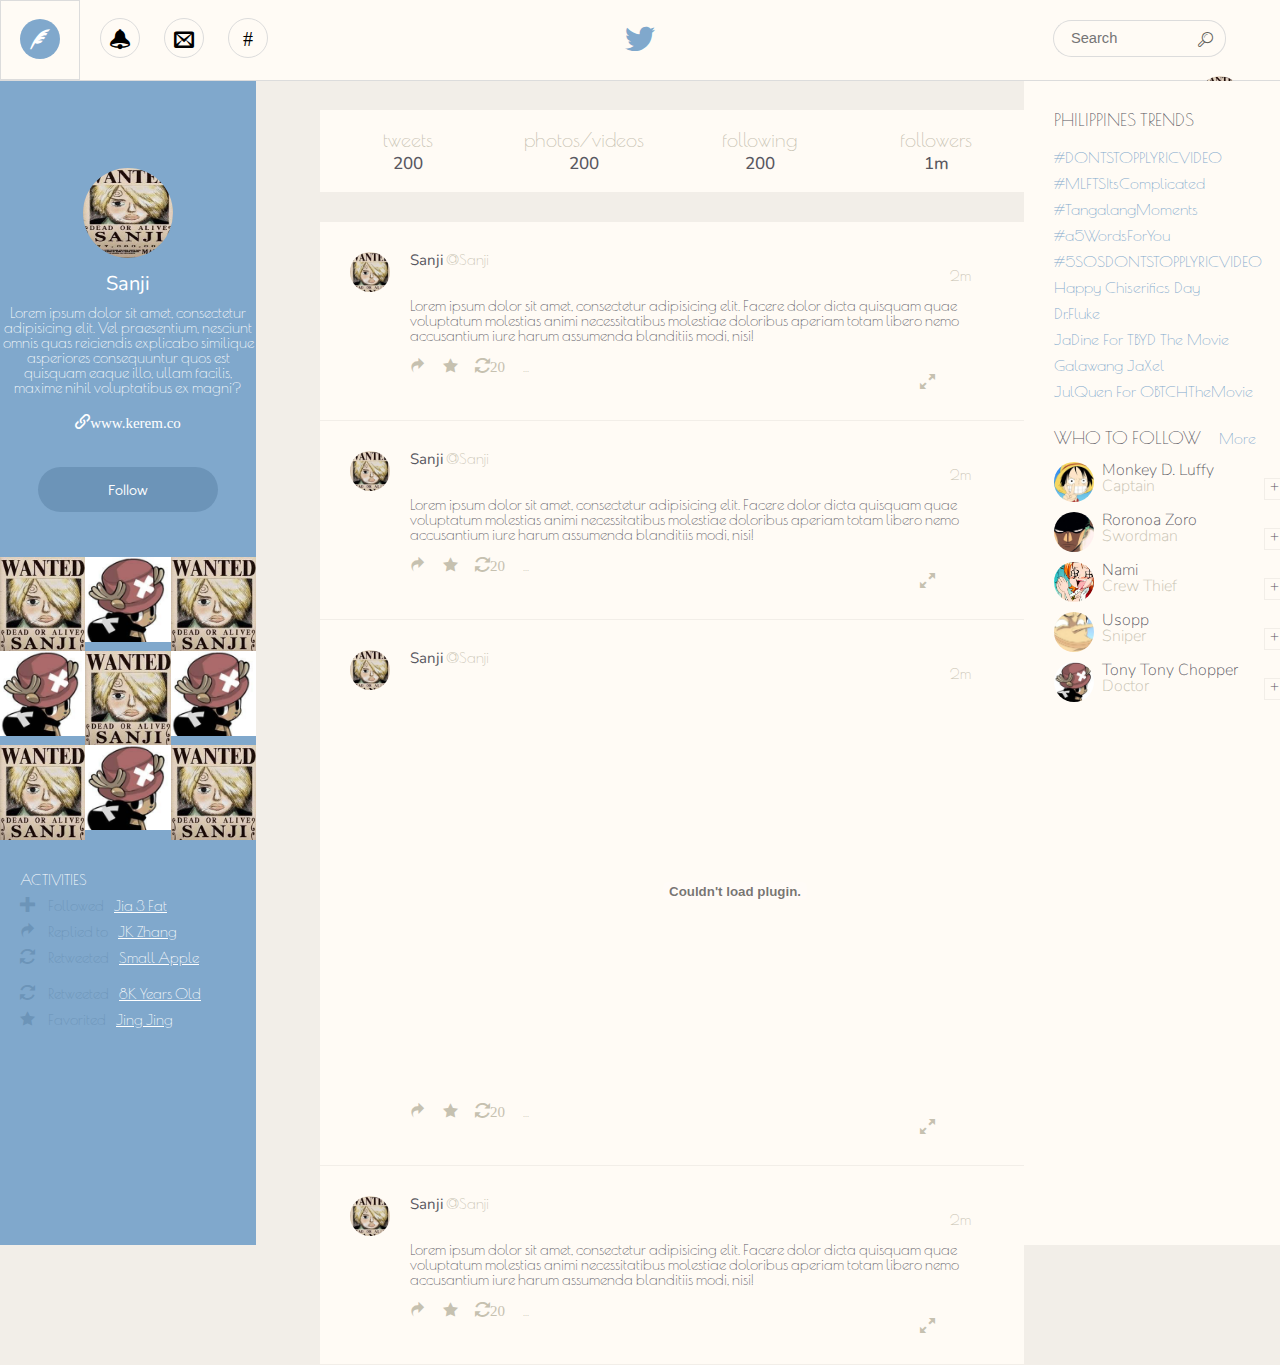
<file: index.html>
<!DOCTYPE html>
<html>
<head>
	<title>My Design</title>
	<meta name="viewport" content="width=device-width, initial-scale=1">
	<!--[if IE]>
	    <script src="http://html5shiv.googlecode.com/svn/trunk/html5.js"></script>
	<![endif]-->
    <link href="stylesheets/style.css" type="text/css" rel="stylesheet" >
    <link href='http://fonts.googleapis.com/css?family=Crafty+Girls|Poiret+One|Nunito:400,300,700|Didact+Gothic|Varela' rel='stylesheet' type='text/css'>
  <link rel="stylesheet" href="icon/style.css">

</head>
<body>
	<header>
		<nav class="left_header">
			<ul>
				<li class="editor">
					<div>
						<p class="icon-quill"></p>
					</div>
				</li>


				<li>
					<div>
						<p class="icon-bell"></p>
					</div>
				</li>
				<li>
					<div>
						<p class="icon-envelope"></p>
					</div>
				</li>
				<li>
					<div>
						<p>#</p>
					</div>
				</li>
				</li>
			</ul>
		</nav>
		
		<div class="mid_header">
			<p class="icon-twitter"></p>
		</div>
		<div class="right_header">
			<div class="search_group"><input type="text" placeholder="Search"><input type="button">
				<p class="icon-search"></p>
			</div>

			<div class="sanji">
				<img src="imgs/sanji.jpg" alt="" class="avatar">
			</div>
		</div>
		
		
	</header>

	<aside class="left_aside">
		<section class="blogger">
			<img src="imgs/sanji.jpg" alt="" class="">
			<span>Sanji</span>
			<p>Lorem ipsum dolor sit amet, consectetur adipisicing elit. Vel praesentium, nesciunt omnis quas reiciendis explicabo similique asperiores consequuntur quos est quisquam eaque illo, ullam facilis, maxime nihil voluptatibus ex magni?</p>
			<a class="icon-link" href="www.kerem.co">www.kerem.co</a>
			<button>Follow</button>
		</section>
		<section class="photo_wall">
			<ul>
				<li><img src="imgs/sanji.jpg" alt=""></li>
				<li><img src="imgs/jiaoba.jpg" alt=""></li>
				<li><img src="imgs/sanji.jpg" alt=""></li>
				<li><img src="imgs/jiaoba.jpg" alt=""></li>
				<li><img src="imgs/sanji.jpg" alt=""></li>
				<li><img src="imgs/jiaoba.jpg" alt=""></li>
				<li><img src="imgs/sanji.jpg" alt=""></li>
				<li><img src="imgs/jiaoba.jpg" alt=""></li>
				<li><img src="imgs/sanji.jpg" alt=""></li>
			</ul>
		</section>
		<section class="activities">
			<p class="act_title">ActiviTies</p>
			<ul>
				<li>
					<span class="icon-plus blue_icon"></span>
					<span class="active">Followed</span>
					<a href="">Jia 3 Fat</a>
				</li>
				<li>
					<span class="icon-redo blue_icon"></span>
					<span class="active">Replied to</span>
					<a href="">JK Zhang</a>
				</li>
				<li>
					<span class="icon-loop blue_icon"></span>
					<span class="active">Retweeted</span>
					<a href="">Small Apple</a>
				</li> 
				<li>
					<span class="icon-loop blue_icon"></span>
					<span class="active">Retweeted</span>
					<a href="">8K Years Old</a>
				</li>
				<li>
					<span class="icon-star blue_icon"></span>
					<span class="active">Favorited</span>
					<a href="">Jing Jing</a>
				</li>
			</ul>
		</section>
	</aside>
	<section class="main_body">
		<nav>
			<ul class="clearfix">
				<li>
					<p>tweets</p>
					<p>200</p>
				</li>
				<li>
					<p>photos/videos</p>
					<p>200</p>
				</li>
				<li>
					<p>following</p>
					<p>200</p>
				</li>
				<li>
					<p>followers</p>
					<p>1m</p>
				</li>
			</ul>
		</nav>
		<section class="blog_list">
			<article>
				<div class="head_photo"></div>
				<section>
					<span>Sanji</span>
					<span class="gray_text">@Sanji</span>
					<span class="gray_text">2m</span>
					<p>Lorem ipsum dolor sit amet, consectetur adipisicing elit. Facere dolor dicta quisquam quae voluptatum molestias animi necessitatibus molestiae doloribus aperiam totam libero nemo accusantium iure harum assumenda blanditiis modi, nisi!</p>
					<span class="icon-redo gray_icon"></span>
					<span class="icon-star gray_icon"></span>
					<span class="icon-loop gray_icon">20</span>
					<span class="gray_text">...</span>
					<span class="icon-expand gray_icon"></span>
				</section>
			</article>
			<article>
				<div class="head_photo"></div>
				<section>
					<span>Sanji</span>
					<span class="gray_text">@Sanji</span>
					<span class="gray_text">2m</span>
					<p>Lorem ipsum dolor sit amet, consectetur adipisicing elit. Facere dolor dicta quisquam quae voluptatum molestias animi necessitatibus molestiae doloribus aperiam totam libero nemo accusantium iure harum assumenda blanditiis modi, nisi!</p>
					<span class="icon-redo gray_icon"></span>
					<span class="icon-star gray_icon"></span>
					<span class="icon-loop gray_icon">20</span>
					<span class="gray_text">...</span>
					<span class="icon-expand gray_icon"></span>
				</section>
			</article>
			<article>
				<div class="head_photo"></div>
				<section>
					<span>Sanji</span>
					<span class="gray_text">@Sanji</span>
					<span class="gray_text">2m</span>
					<embed wmode="direct" flashvars="vid=x0012g5w7p0&amp;duration=90&amp;cid=eq93g2xx0spgav6&amp;tpid=3&amp;showend=1&amp;showcfg=1&amp;searchbar=1&amp;shownext=1&amp;list=2&amp;autoplay=1&amp;ptag=www_google_com_hk&amp;outhost=http%3A%2F%2Fv.qq.com%2Fcover%2Fe%2Feq93g2xx0spgav6.html&amp;refer=https%3A%2F%2Fwww.google.com.hk%2F&amp;openbc=0&amp;title=%E5%90%83%E9%A5%AD%E6%97%B6%E9%97%B4" src="http://imgcache.qq.com/tencentvideo_v1/player/TencentPlayer.swf?max_age=86400&amp;v=20141126" quality="high" name="tenvideo_flash_player_1417483863549" id="tenvideo_flash_player_1417483863549" bgcolor="#000000" width="980px" height="472px" align="middle" allowscriptaccess="always" allowfullscreen="true" type="application/x-shockwave-flash" pluginspage="http://get.adobe.com/cn/flashplayer/">
					<span class="icon-redo gray_icon"></span>
					<span class="icon-star gray_icon"></span>
					<span class="icon-loop gray_icon">20</span>
					<span class="gray_text">...</span>
					<span class="icon-expand gray_icon"></span>
				</section>
			</article>
			<article>
				<div class="head_photo"></div>
				<section>
					<span>Sanji</span>
					<span class="gray_text">@Sanji</span>
					<span class="gray_text">2m</span>
					<p>Lorem ipsum dolor sit amet, consectetur adipisicing elit. Facere dolor dicta quisquam quae voluptatum molestias animi necessitatibus molestiae doloribus aperiam totam libero nemo accusantium iure harum assumenda blanditiis modi, nisi!</p>
					<span class="icon-redo gray_icon"></span>
					<span class="icon-star gray_icon"></span>
					<span class="icon-loop gray_icon">20</span>
					<span class="gray_text">...</span>
					<span class="icon-expand gray_icon"></span>
				</section>
			</article>
		</section>
	</section>
	<aside class="right_aside">
		<section class="right_top">
			<p class="trands">PHILIPPINES TRENDS</p>
			<ul>
				<li><a href="">#DONTSTOPPLYRICVIDEO</a></li>
				<li><a href="">#MLFTSItsComplicated</a></li>
				<li><a href="">#TangalangMoments</a></li>
				<li><a href="">#a5WordsForYou</a></li>
				<li><a href="">#5SOSDONTSTOPPLYRICVIDEO</a></li>
				<li><a href="">Happy Chiserifics Day</a></li>
				<li><a href="">Dr.Fluke</a></li>
				<li><a href="">JaDine For TBYD The Movie</a></li>
				<li><a href="">Galawang JaXel</a></li>
				<li><a href="">JulQuen For OBTCHTheMovie</a></li>
			</ul>
		</section>
		<section class="right_bottom">
				<span>WHO TO FOLLOW</span>
				<a href="">More</a>
				<ul>
					<li>
						<div class="follower" style="background-image:url('imgs/luffy.jpg')"></div>
						<p>Monkey D. Luffy</p>
						<div class="plus"><p>+</p></div>
						<p>Captain</p>
					</li>
					<li>
						<div class="follower" style="background-image:url('imgs/zoro.jpg')"></div>
						<p>Roronoa Zoro</p>
						<div class="plus"><p>+</p></div>
						<p>Swordman</p>
					</li>
					<li>
						<div class="follower" style="background-image:url('imgs/nami.jpg')"></div>
						<p>Nami</p>
						<div class="plus"><p>+</p></div>
						<p>Crew Thief</p>
					</li>
					<li>
						<div class="follower" style="background-image:url('imgs/usuop.jpg')"></div>
						<p>Usopp</p>
						<div class="plus"><p>+</p></div>
						<p>Sniper</p>
					</li>
					<li>
						<div class="follower" style="background-image:url('imgs/jiaoba.jpg')"></div>
						<p>Tony Tony Chopper</p>
						<div class="plus"><p>+</p></div>
						<p>Doctor</p>
					</li>
				</ul>
			</section>	
	</aside>
</body>
</html>
</file>
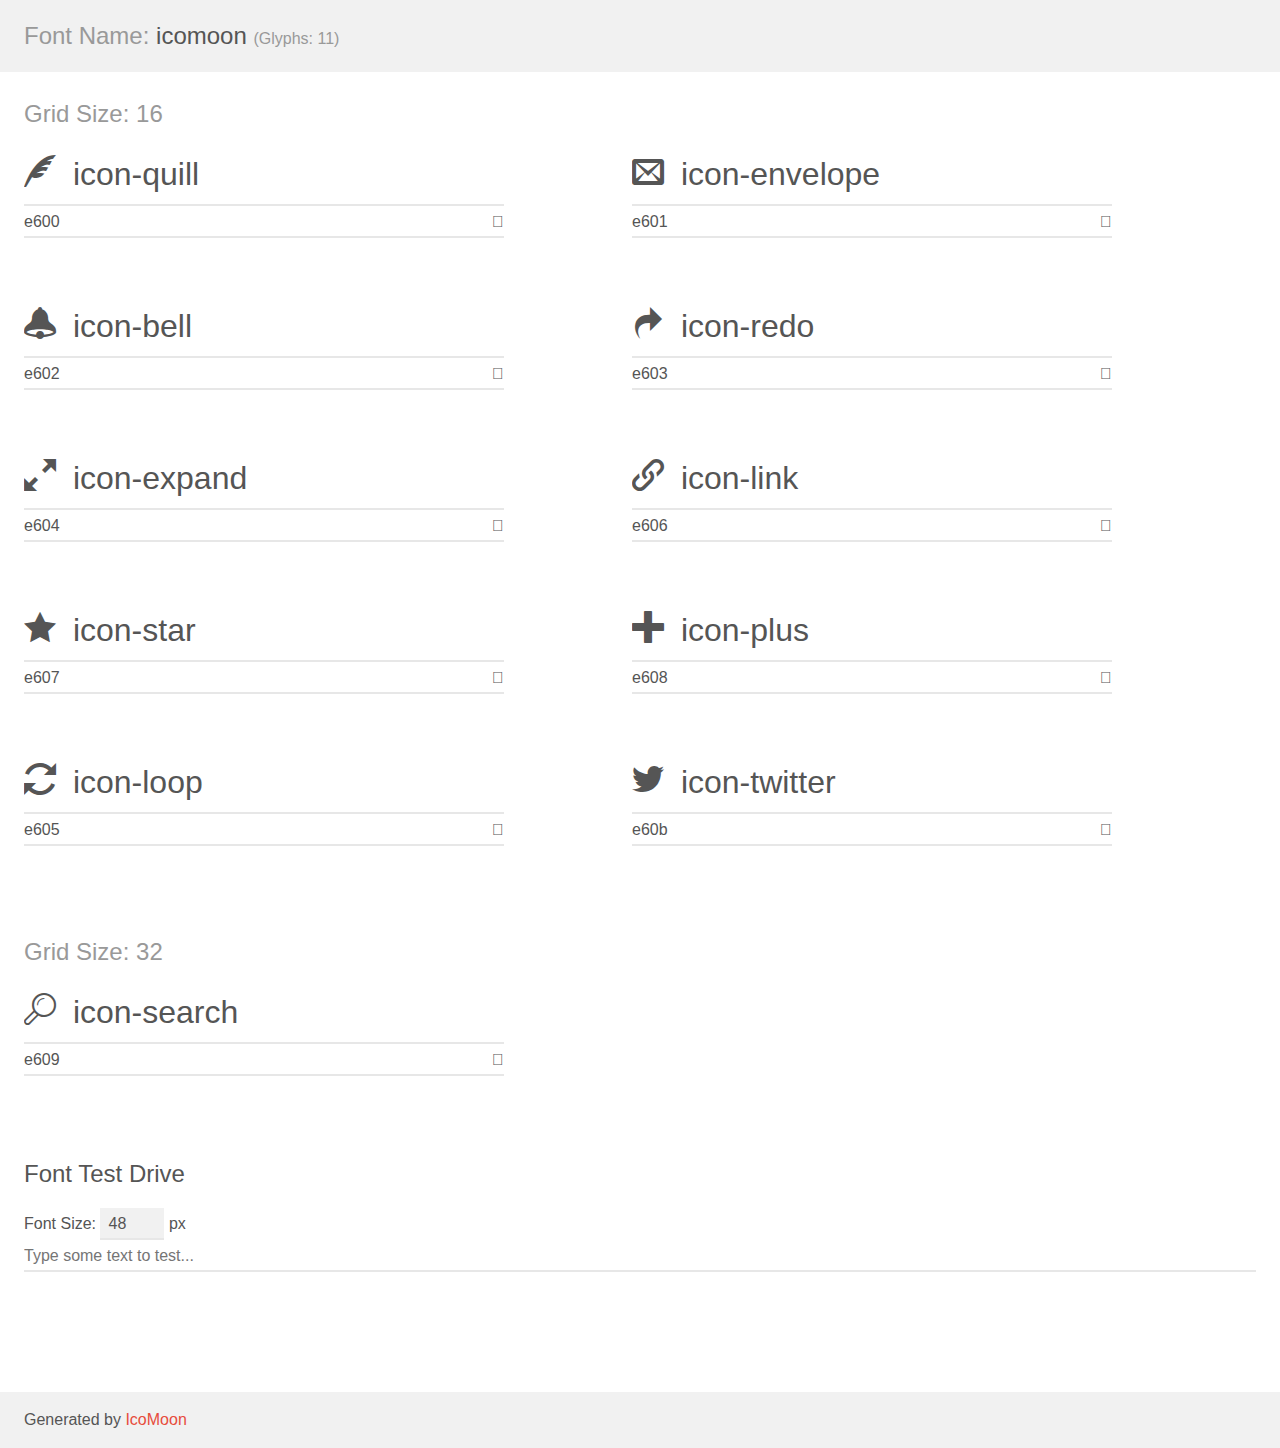
<file: icon/demo.html>
<!doctype html>
<html>
<head>
	<meta charset="utf-8">
	<title>IcoMoon Demo</title>
	<meta name="description" content="An Icon Font Generated By IcoMoon.io">
	<meta name="viewport" content="width=device-width">
	<link rel="stylesheet" href="demo-files/demo.css">
	<link rel="stylesheet" href="style.css"></head>
<body>
	<div class="bgc1 clearfix">
		<h1 class="mhmm mvm"><span class="fgc1">Font Name:</span> icomoon <small class="fgc1">(Glyphs:&nbsp;11)</small></h1>
	</div>
	<div class="clearfix mhl ptl">
		<h1 class="mvm mtn fgc1">Grid Size: 16</h1>
		<div class="glyph fs1">
			<div class="clearfix bshadow0 pbs">
				<span class="icon-quill"></span><span class="mls"> icon-quill</span>
			</div>
			<fieldset class="fs0 size1of1 clearfix hidden-false">
				<input type="text" readonly value="e600" class="unit size1of2" />
				<input type="text" maxlength="1" readonly value="&#xe600;" class="unitRight size1of2 talign-right" />
			</fieldset>
			<div class="fs0 bshadow0 clearfix hidden-true">
				<span class="unit pvs fgc1">liga: </span>
				<input type="text" readonly value="" class="liga unitRight" />
			</div>
		</div>
		<div class="glyph fs1">
			<div class="clearfix bshadow0 pbs">
				<span class="icon-envelope"></span><span class="mls"> icon-envelope</span>
			</div>
			<fieldset class="fs0 size1of1 clearfix hidden-false">
				<input type="text" readonly value="e601" class="unit size1of2" />
				<input type="text" maxlength="1" readonly value="&#xe601;" class="unitRight size1of2 talign-right" />
			</fieldset>
			<div class="fs0 bshadow0 clearfix hidden-true">
				<span class="unit pvs fgc1">liga: </span>
				<input type="text" readonly value="" class="liga unitRight" />
			</div>
		</div>
		<div class="glyph fs1">
			<div class="clearfix bshadow0 pbs">
				<span class="icon-bell"></span><span class="mls"> icon-bell</span>
			</div>
			<fieldset class="fs0 size1of1 clearfix hidden-false">
				<input type="text" readonly value="e602" class="unit size1of2" />
				<input type="text" maxlength="1" readonly value="&#xe602;" class="unitRight size1of2 talign-right" />
			</fieldset>
			<div class="fs0 bshadow0 clearfix hidden-true">
				<span class="unit pvs fgc1">liga: </span>
				<input type="text" readonly value="" class="liga unitRight" />
			</div>
		</div>
		<div class="glyph fs1">
			<div class="clearfix bshadow0 pbs">
				<span class="icon-redo"></span><span class="mls"> icon-redo</span>
			</div>
			<fieldset class="fs0 size1of1 clearfix hidden-false">
				<input type="text" readonly value="e603" class="unit size1of2" />
				<input type="text" maxlength="1" readonly value="&#xe603;" class="unitRight size1of2 talign-right" />
			</fieldset>
			<div class="fs0 bshadow0 clearfix hidden-true">
				<span class="unit pvs fgc1">liga: </span>
				<input type="text" readonly value="" class="liga unitRight" />
			</div>
		</div>
		<div class="glyph fs1">
			<div class="clearfix bshadow0 pbs">
				<span class="icon-expand"></span><span class="mls"> icon-expand</span>
			</div>
			<fieldset class="fs0 size1of1 clearfix hidden-false">
				<input type="text" readonly value="e604" class="unit size1of2" />
				<input type="text" maxlength="1" readonly value="&#xe604;" class="unitRight size1of2 talign-right" />
			</fieldset>
			<div class="fs0 bshadow0 clearfix hidden-true">
				<span class="unit pvs fgc1">liga: </span>
				<input type="text" readonly value="" class="liga unitRight" />
			</div>
		</div>
		<div class="glyph fs1">
			<div class="clearfix bshadow0 pbs">
				<span class="icon-link"></span><span class="mls"> icon-link</span>
			</div>
			<fieldset class="fs0 size1of1 clearfix hidden-false">
				<input type="text" readonly value="e606" class="unit size1of2" />
				<input type="text" maxlength="1" readonly value="&#xe606;" class="unitRight size1of2 talign-right" />
			</fieldset>
			<div class="fs0 bshadow0 clearfix hidden-true">
				<span class="unit pvs fgc1">liga: </span>
				<input type="text" readonly value="" class="liga unitRight" />
			</div>
		</div>
		<div class="glyph fs1">
			<div class="clearfix bshadow0 pbs">
				<span class="icon-star"></span><span class="mls"> icon-star</span>
			</div>
			<fieldset class="fs0 size1of1 clearfix hidden-false">
				<input type="text" readonly value="e607" class="unit size1of2" />
				<input type="text" maxlength="1" readonly value="&#xe607;" class="unitRight size1of2 talign-right" />
			</fieldset>
			<div class="fs0 bshadow0 clearfix hidden-true">
				<span class="unit pvs fgc1">liga: </span>
				<input type="text" readonly value="" class="liga unitRight" />
			</div>
		</div>
		<div class="glyph fs1">
			<div class="clearfix bshadow0 pbs">
				<span class="icon-plus"></span><span class="mls"> icon-plus</span>
			</div>
			<fieldset class="fs0 size1of1 clearfix hidden-false">
				<input type="text" readonly value="e608" class="unit size1of2" />
				<input type="text" maxlength="1" readonly value="&#xe608;" class="unitRight size1of2 talign-right" />
			</fieldset>
			<div class="fs0 bshadow0 clearfix hidden-true">
				<span class="unit pvs fgc1">liga: </span>
				<input type="text" readonly value="" class="liga unitRight" />
			</div>
		</div>
		<div class="glyph fs1">
			<div class="clearfix bshadow0 pbs">
				<span class="icon-loop"></span><span class="mls"> icon-loop</span>
			</div>
			<fieldset class="fs0 size1of1 clearfix hidden-false">
				<input type="text" readonly value="e605" class="unit size1of2" />
				<input type="text" maxlength="1" readonly value="&#xe605;" class="unitRight size1of2 talign-right" />
			</fieldset>
			<div class="fs0 bshadow0 clearfix hidden-true">
				<span class="unit pvs fgc1">liga: </span>
				<input type="text" readonly value="" class="liga unitRight" />
			</div>
		</div>
		<div class="glyph fs1">
			<div class="clearfix bshadow0 pbs">
				<span class="icon-twitter"></span><span class="mls"> icon-twitter</span>
			</div>
			<fieldset class="fs0 size1of1 clearfix hidden-false">
				<input type="text" readonly value="e60b" class="unit size1of2" />
				<input type="text" maxlength="1" readonly value="&#xe60b;" class="unitRight size1of2 talign-right" />
			</fieldset>
			<div class="fs0 bshadow0 clearfix hidden-true">
				<span class="unit pvs fgc1">liga: </span>
				<input type="text" readonly value="" class="liga unitRight" />
			</div>
		</div>
	</div>
	<div class="clearfix mhl ptl">
		<h1 class="mvm mtn fgc1">Grid Size: 32</h1>
		<div class="glyph fs2">
			<div class="clearfix bshadow0 pbs">
				<span class="icon-search"></span><span class="mls"> icon-search</span>
			</div>
			<fieldset class="fs0 size1of1 clearfix hidden-false">
				<input type="text" readonly value="e609" class="unit size1of2" />
				<input type="text" maxlength="1" readonly value="&#xe609;" class="unitRight size1of2 talign-right" />
			</fieldset>
			<div class="fs0 bshadow0 clearfix hidden-true">
				<span class="unit pvs fgc1">liga: </span>
				<input type="text" readonly value="" class="liga unitRight" />
			</div>
		</div>
	</div>

	<!--[if gt IE 8]><!-->
	<div class="mhl clearfix mbl">
		<h1>Font Test Drive</h1>
		<label>
			Font Size: <input id="fontSize" type="number" class="textbox0 mbm"
			min="8" value="48" />
			px
		</label>
		<input id="testText" type="text" class="phl size1of1 mvl"
		placeholder="Type some text to test..." value=""/>
		</label>
		<div id="testDrive" class="icon-">&nbsp;
		</div>
	</div>
	<!--<![endif]-->
	<div class="bgc1 clearfix">
		<p class="mhl">Generated by <a href="https://icomoon.io/app">IcoMoon</a></p>
	</div>

	<script src="demo-files/demo.js"></script>
</body>
</html>
</file>
<file: icon/style.css>
@font-face {
	font-family: 'icomoon';
	src:url('fonts/icomoon.eot?-ve9hjv');
	src:url('fonts/icomoon.eot?#iefix-ve9hjv') format('embedded-opentype'),
		url('fonts/icomoon.woff?-ve9hjv') format('woff'),
		url('fonts/icomoon.ttf?-ve9hjv') format('truetype'),
		url('fonts/icomoon.svg?-ve9hjv#icomoon') format('svg');
	font-weight: normal;
	font-style: normal;
}

[class^="icon-"], [class*=" icon-"] {
	font-family: 'icomoon';
	speak: none;
	font-style: normal;
	font-weight: normal;
	font-variant: normal;
	text-transform: none;
	line-height: 1;

	/* Better Font Rendering =========== */
	-webkit-font-smoothing: antialiased;
	-moz-osx-font-smoothing: grayscale;
}

.icon-quill:before {
	content: "\e600";
}
.icon-envelope:before {
	content: "\e601";
}
.icon-bell:before {
	content: "\e602";
}
.icon-redo:before {
	content: "\e603";
}
.icon-expand:before {
	content: "\e604";
}
.icon-link:before {
	content: "\e606";
}
.icon-star:before {
	content: "\e607";
}
.icon-plus:before {
	content: "\e608";
}
.icon-loop:before {
	content: "\e605";
}
.icon-twitter:before {
	content: "\e60b";
}
.icon-search:before {
	content: "\e609";
}
</file>
<file: icon/demo-files/demo.css>
body {
	padding: 0;
	margin: 0;
	font-family: sans-serif;
	font-size: 1em;
	line-height: 1.5;
	color: #555;
	background: #fff;
}
h1 {
	font-size: 1.5em;
	font-weight: normal;
}
small {
	font-size: .66666667em;
}
a {
	color: #e74c3c;
	text-decoration: none;
}
a:hover, a:focus {
	box-shadow: 0 1px #e74c3c;
}
.bshadow0, input {
	box-shadow: inset 0 -2px #e7e7e7;
}
input:hover {
	box-shadow: inset 0 -2px #ccc;
}
input, fieldset {
	font-size: 1em;
	margin: 0;
	padding: 0;
	border: 0;
}
input {
	color: inherit;
	line-height: 1.5;
	height: 1.5em;
	padding: .25em 0;
}
input:focus {
	outline: none;
	box-shadow: inset 0 -2px #449fdb;
}
.glyph {
	font-size: 16px;
	width: 15em;
	padding-bottom: 1em;
	margin-right: 4em;
	margin-bottom: 1em;
	float: left;
	overflow: hidden;
}
.liga {
	width: 80%;
	width: calc(100% - 2.5em);
}
.talign-right {
	text-align: right;
}
.talign-center {
	text-align: center;
}
.bgc1 {
	background: #f1f1f1;
}
.fgc1 {
	color: #999;
}
.fgc0 {
	color: #000;
}
p {
	margin-top: 1em;
	margin-bottom: 1em;
}
.mvm {
	margin-top: .75em;
	margin-bottom: .75em;
}
.mtn {
	margin-top: 0;
}
.mtl, .mal {
	margin-top: 1.5em;
}
.mbl, .mal {
	margin-bottom: 1.5em;
}
.mal, .mhl {
	margin-left: 1.5em;
	margin-right: 1.5em;
}
.mhmm {
	margin-left: 1em;
	margin-right: 1em;
}
.mls {
	margin-left: .25em;
}
.ptl {
	padding-top: 1.5em;
}
.pbs, .pvs {
	padding-bottom: .25em;
}
.pvs, .pts {
	padding-top: .25em;
}
.unit {
	float: left;
}
.unitRight {
	float: right;
}
.size1of2 {
	width: 50%;
}
.size1of1 {
	width: 100%;
}
.clearfix:before, .clearfix:after {
	content: " ";
	display: table;
}
.clearfix:after {
	clear: both;
}
.hidden-true {
	display: none;
}
.textbox0 {
	width: 3em;
	background: #f1f1f1;
	padding: .25em .5em;
	line-height: 1.5;
	height: 1.5em;
}
#testDrive {
	display: block;
	padding-top: 24px;
	line-height: 1.5;
}
.fs0 {
	font-size: 16px;
}
.fs1 {
	font-size: 32px;
}
.fs2 {
	font-size: 32px;
}
</file>
<file: stylesheets/style.css>
/* line 5, ../../../../../.rbenv/versions/2.1.2/lib/ruby/gems/2.1.0/gems/compass-core-1.0.1/stylesheets/compass/reset/_utilities.scss */
html, body, div, span, applet, object, iframe,
h1, h2, h3, h4, h5, h6, p, blockquote, pre,
a, abbr, acronym, address, big, cite, code,
del, dfn, em, img, ins, kbd, q, s, samp,
small, strike, strong, sub, sup, tt, var,
b, u, i, center,
dl, dt, dd, ol, ul, li,
fieldset, form, label, legend,
table, caption, tbody, tfoot, thead, tr, th, td,
article, aside, canvas, details, embed,
figure, figcaption, footer, header, hgroup,
menu, nav, output, ruby, section, summary,
time, mark, audio, video {
  margin: 0;
  padding: 0;
  border: 0;
  font: inherit;
  font-size: 100%;
  vertical-align: baseline;
}

/* line 22, ../../../../../.rbenv/versions/2.1.2/lib/ruby/gems/2.1.0/gems/compass-core-1.0.1/stylesheets/compass/reset/_utilities.scss */
html {
  line-height: 1;
}

/* line 24, ../../../../../.rbenv/versions/2.1.2/lib/ruby/gems/2.1.0/gems/compass-core-1.0.1/stylesheets/compass/reset/_utilities.scss */
ol, ul {
  list-style: none;
}

/* line 26, ../../../../../.rbenv/versions/2.1.2/lib/ruby/gems/2.1.0/gems/compass-core-1.0.1/stylesheets/compass/reset/_utilities.scss */
table {
  border-collapse: collapse;
  border-spacing: 0;
}

/* line 28, ../../../../../.rbenv/versions/2.1.2/lib/ruby/gems/2.1.0/gems/compass-core-1.0.1/stylesheets/compass/reset/_utilities.scss */
caption, th, td {
  text-align: left;
  font-weight: normal;
  vertical-align: middle;
}

/* line 30, ../../../../../.rbenv/versions/2.1.2/lib/ruby/gems/2.1.0/gems/compass-core-1.0.1/stylesheets/compass/reset/_utilities.scss */
q, blockquote {
  quotes: none;
}
/* line 103, ../../../../../.rbenv/versions/2.1.2/lib/ruby/gems/2.1.0/gems/compass-core-1.0.1/stylesheets/compass/reset/_utilities.scss */
q:before, q:after, blockquote:before, blockquote:after {
  content: "";
  content: none;
}

/* line 32, ../../../../../.rbenv/versions/2.1.2/lib/ruby/gems/2.1.0/gems/compass-core-1.0.1/stylesheets/compass/reset/_utilities.scss */
a img {
  border: none;
}

/* line 116, ../../../../../.rbenv/versions/2.1.2/lib/ruby/gems/2.1.0/gems/compass-core-1.0.1/stylesheets/compass/reset/_utilities.scss */
article, aside, details, figcaption, figure, footer, header, hgroup, main, menu, nav, section, summary {
  display: block;
}

/* line 44, ../sass/style.scss */
.com_box_style, .left_aside .blogger button {
  text-shadow: none;
  box-shadow: none;
}

/* line 52, ../sass/style.scss */
.clearfix:after {
  content: " ";
  display: table;
  clear: both;
}

/* line 59, ../sass/style.scss */
html {
  background-color: #F2EEE8;
}

/* line 62, ../sass/style.scss */
body {
  font-size: 62.5%;
  position: relative;
}

/* line 66, ../sass/style.scss */
header {
  background-color: #FFFBF5;
  width: 100%;
  height: 8em;
  border-bottom: 1px solid gainsboro;
}
/* line 70, ../sass/style.scss */
header > * {
  float: left;
}

/* line 76, ../sass/style.scss */
.left_header {
  width: 33.33%;
}
/* line 80, ../sass/style.scss */
.left_header ul .editor {
  -moz-box-sizing: border-box;
  -webkit-box-sizing: border-box;
  box-sizing: border-box;
  border: 1px solid gainsboro;
  width: 8em;
  height: 8em;
  margin-right: 2em;
}
/* line 85, ../sass/style.scss */
.left_header ul .editor div {
  background-color: #80a8cc;
  width: 4em;
  height: 4em;
  border-radius: 3.5em;
  margin-top: 1.8em;
  margin-left: auto;
  margin-right: auto;
  text-align: center;
  border: none;
}
/* line 33, ../sass/style.scss */
.left_header ul .editor div p {
  margin-left: auto;
  margin-right: auto;
  text-align: center;
  color: white;
  font-weight: 400;
  font-size: 2em;
  padding-top: 10px;
}
/* line 91, ../sass/style.scss */
.left_header ul li {
  width: 15%;
  float: left;
  position: relative;
}
/* line 93, ../sass/style.scss */
.left_header ul li div {
  background-color: rgba(255, 255, 255, 0);
  width: 4em;
  height: 4em;
  border-radius: 3.5em;
  margin-top: 1.8em;
  border: 1px solid gainsboro;
  -moz-box-sizing: border-box;
  -webkit-box-sizing: border-box;
  box-sizing: border-box;
}
/* line 33, ../sass/style.scss */
.left_header ul li div p {
  margin-left: auto;
  margin-right: auto;
  text-align: center;
  color: black;
  font-weight: 400;
  font-size: 2em;
  padding-top: 10px;
}

/* line 102, ../sass/style.scss */
.mid_header {
  margin-left: auto;
  margin-right: auto;
  text-align: center;
  width: 33.33%;
}
/* line 105, ../sass/style.scss */
.mid_header .icon-twitter {
  margin-left: auto;
  margin-right: auto;
  text-align: center;
  width: 60%;
  margin-top: 0.8em;
  color: #80a8cc;
  font-weight: 400;
  font-size: 3em;
  display: inline-block;
}

/* line 113, ../sass/style.scss */
.right_header {
  width: 33.33%;
}
/* line 115, ../sass/style.scss */
.right_header .search_group {
  width: 41%;
  display: inline-block;
  margin-left: 200px;
  margin-top: 20px;
  position: relative;
}
/* line 121, ../sass/style.scss */
.right_header .search_group input {
  border: none;
  background-color: rgba(255, 255, 255, 0);
  vertical-align: middle;
}
/* line 126, ../sass/style.scss */
.right_header .search_group input[type='text'] {
  width: 150px;
  border-top: 1px solid gainsboro;
  border-left: 1px solid gainsboro;
  border-bottom: 1px solid gainsboro;
  -moz-border-radius: 20px 0 0 20px;
  -webkit-border-radius: 20px;
  border-radius: 20px 0 0 20px;
  height: 33px;
}
/* line 61, ../../../../../.rbenv/versions/2.1.2/lib/ruby/gems/2.1.0/gems/compass-core-1.0.1/stylesheets/compass/css3/_user-interface.scss */
.right_header .search_group input[type='text']:-moz-placeholder {
  font-size: 1.1em;
  padding-left: 1em;
}
/* line 64, ../../../../../.rbenv/versions/2.1.2/lib/ruby/gems/2.1.0/gems/compass-core-1.0.1/stylesheets/compass/css3/_user-interface.scss */
.right_header .search_group input[type='text']::-moz-placeholder {
  font-size: 1.1em;
  padding-left: 1em;
}
/* line 67, ../../../../../.rbenv/versions/2.1.2/lib/ruby/gems/2.1.0/gems/compass-core-1.0.1/stylesheets/compass/css3/_user-interface.scss */
.right_header .search_group input[type='text']:-ms-input-placeholder {
  font-size: 1.1em;
  padding-left: 1em;
}
/* line 56, ../../../../../.rbenv/versions/2.1.2/lib/ruby/gems/2.1.0/gems/compass-core-1.0.1/stylesheets/compass/css3/_user-interface.scss */
.right_header .search_group input[type='text']::-webkit-input-placeholder {
  font-size: 1.1em;
  padding-left: 1em;
}
/* line 138, ../sass/style.scss */
.right_header .search_group input[type='button'] {
  width: 18px;
  border-top: 1px solid gainsboro;
  border-right: 1px solid gainsboro;
  border-bottom: 1px solid gainsboro;
  -moz-border-radius: 0 20px 20px 0;
  -webkit-border-radius: 0;
  border-radius: 0 20px 20px 0;
  height: 37px;
}
/* line 147, ../sass/style.scss */
.right_header .search_group p {
  position: absolute;
  color: #605e58;
  font-weight: 200;
  font-size: 1.5em;
  top: 12px;
  left: 145px;
}
/* line 155, ../sass/style.scss */
.right_header .sanji {
  display: inline-block;
  float: right;
}
/* line 159, ../sass/style.scss */
.right_header .sanji img {
  width: 4em;
  height: 4em;
  border-radius: 100%;
  margin-top: 1.9em;
  margin-right: 4em;
}

/* line 169, ../sass/style.scss */
.left_aside {
  width: 20%;
  height: 116.4em;
  background-color: #80a8cc;
}
/* line 173, ../sass/style.scss */
.left_aside .blogger {
  margin-left: auto;
  margin-right: auto;
  text-align: center;
}
/* line 175, ../sass/style.scss */
.left_aside .blogger img {
  width: 9em;
  height: 9em;
  border-radius: 100%;
  margin-top: 5em;
}
/* line 180, ../sass/style.scss */
.left_aside .blogger span {
  display: block;
  margin-top: 0.7em;
  color: white;
  font-weight: 400;
  font-size: 2em;
  font-family: 'Nunito', sans-serif;
}
/* line 186, ../sass/style.scss */
.left_aside .blogger p {
  margin-top: 0.7em;
  font-family: 'Poiret One', cursive;
  color: white;
  font-weight: 200;
  font-size: 1.5em;
}
/* line 191, ../sass/style.scss */
.left_aside .blogger .icon-link {
  display: block;
  margin-top: 1.3em;
  color: white;
  font-weight: 200;
  font-size: 1.5em;
  cursor: pointer;
  text-decoration: blink;
}
/* line 198, ../sass/style.scss */
.left_aside .blogger button {
  margin-top: 2.5em;
  margin-bottom: 3em;
  width: 12em;
  height: 3em;
  background-color: #6c94b8;
  border: none;
  border-radius: 2em;
  font-family: 'Didact Gothic', sans-serif;
  color: white;
  font-weight: 200;
  font-size: 1.5em;
  cursor: pointer;
}
/* line 212, ../sass/style.scss */
.left_aside .photo_wall ul {
  width: 100%;
}
/* line 214, ../sass/style.scss */
.left_aside .photo_wall ul li {
  width: 33.33%;
  float: left;
  position: relative;
  height: 94px;
  border: none;
}
/* line 218, ../sass/style.scss */
.left_aside .photo_wall ul li img {
  border: none;
  position: absolute;
  width: 100%;
  clip: rect(0, 96px, 95px, 0);
}
/* line 227, ../sass/style.scss */
.left_aside .activities {
  margin-left: 2em;
  padding-bottom: 10em;
}
/* line 230, ../sass/style.scss */
.left_aside .activities .act_title {
  text-transform: uppercase;
  margin-top: 21em;
  font-family: 'Poiret One', cursive;
  color: white;
  font-weight: 200;
  font-size: 1.5em;
}
/* line 237, ../sass/style.scss */
.left_aside .activities ul li {
  margin-top: 1em;
}
/* line 239, ../sass/style.scss */
.left_aside .activities ul li .blue_icon {
  color: #6c94b8;
  font-weight: 400;
  font-size: 1.5em;
  margin-right: 0.7em;
}
/* line 243, ../sass/style.scss */
.left_aside .activities ul li .active {
  margin-right: 0.5em;
  font-family: 'Poiret One', cursive;
  color: #6c94b8;
  font-weight: 400;
  font-size: 1.5em;
}
/* line 248, ../sass/style.scss */
.left_aside .activities ul li a {
  font-family: 'Poiret One', cursive;
  color: white;
  font-weight: 200;
  font-size: 1.5em;
  cursor: pointer;
}

/* line 258, ../sass/style.scss */
.main_body {
  width: 55%;
  position: absolute;
  top: 11em;
  left: 32em;
}
/* line 265, ../sass/style.scss */
.main_body nav ul {
  width: 100%;
  background-color: #FFFBF5;
}
/* line 269, ../sass/style.scss */
.main_body nav ul li {
  padding-top: 2em;
  padding-bottom: 2em;
  margin-left: auto;
  margin-right: auto;
  text-align: center;
  width: 25%;
  float: left;
  position: relative;
}
/* line 274, ../sass/style.scss */
.main_body nav ul li :first-child {
  font-family: 'Poiret One', cursive;
  color: #C6C1B0;
  font-weight: 200;
  font-size: 2em;
}
/* line 278, ../sass/style.scss */
.main_body nav ul li :last-child {
  margin-top: 0.3em;
  font-family: 'Nunito', sans-serif;
  color: #58575F;
  font-weight: 500;
  font-size: 1.7em;
}
/* line 284, ../sass/style.scss */
.main_body nav ul li:hover {
  border-bottom: 4px solid #80a8cc;
  -moz-box-sizing: border-box;
  -webkit-box-sizing: border-box;
  box-sizing: border-box;
}
/* line 292, ../sass/style.scss */
.main_body .blog_list {
  background-color: #FFFBF5;
}

/* line 297, ../sass/style.scss */
.right_aside {
  position: absolute;
  top: 8.1em;
  right: 0em;
  background-color: #FFFBF5;
  width: 20%;
  font-family: 'Poiret One', cursive;
  height: 116.4em;
}
/* line 305, ../sass/style.scss */
.right_aside .right_top {
  margin-left: 3em;
  margin-top: 3em;
}
/* line 308, ../sass/style.scss */
.right_aside .right_top p {
  color: #58575F;
  font-weight: 200;
  font-size: 1.8em;
}
/* line 311, ../sass/style.scss */
.right_aside .right_top ul {
  margin-top: 2em;
}
/* line 313, ../sass/style.scss */
.right_aside .right_top ul li {
  margin-bottom: 1em;
}
/* line 315, ../sass/style.scss */
.right_aside .right_top ul li a {
  cursor: pointer;
  text-decoration: blink;
  color: #80a8cc;
  font-weight: 200;
  font-size: 1.6em;
}
/* line 323, ../sass/style.scss */
.right_aside .right_bottom {
  margin-left: 3em;
  margin-top: 3em;
}
/* line 326, ../sass/style.scss */
.right_aside .right_bottom span {
  color: #58575F;
  font-weight: 200;
  font-size: 1.8em;
}
/* line 329, ../sass/style.scss */
.right_aside .right_bottom a {
  cursor: pointer;
  text-decoration: blink;
  color: #80a8cc;
  font-weight: 200;
  font-size: 1.6em;
  margin-left: 1em;
}
/* line 335, ../sass/style.scss */
.right_aside .right_bottom ul {
  margin-top: 1.5em;
}
/* line 337, ../sass/style.scss */
.right_aside .right_bottom ul li {
  height: 5em;
}
/* line 339, ../sass/style.scss */
.right_aside .right_bottom ul li .follower {
  width: 4em;
  height: 4em;
  background-size: cover;
  position: absolute;
  border-radius: 100%;
}
/* line 345, ../sass/style.scss */
.right_aside .right_bottom ul li p {
  margin-left: 3em;
  font-family: 'Nunito', sans-serif;
}
/* line 349, ../sass/style.scss */
.right_aside .right_bottom ul li .plus {
  border: 1px solid #F2EEE8;
  width: 2em;
  height: 2em;
  margin-left: 21em;
  position: absolute;
  cursor: pointer;
}
/* line 355, ../sass/style.scss */
.right_aside .right_bottom ul li .plus p {
  margin-left: 0.3em;
  margin-top: 0em;
  color: #58575F;
  font-weight: 100;
  font-size: 1.5em;
}
/* line 361, ../sass/style.scss */
.right_aside .right_bottom ul li :nth-child(2) {
  color: #58575F;
  font-weight: 200;
  font-size: 1.6em;
}
/* line 364, ../sass/style.scss */
.right_aside .right_bottom ul li :last-child {
  color: #C6C1B0;
  font-weight: 200;
  font-size: 1.6em;
}

/* line 373, ../sass/style.scss */
.blog_list {
  width: 100%;
  margin-top: 3em;
}
/* line 376, ../sass/style.scss */
.blog_list article {
  width: 100%;
  padding-top: 3em;
  padding-bottom: 3em;
  position: relative;
  background-color: #FFFBF5;
  border-bottom: 1px solid #F2EEE8;
}
/* line 383, ../sass/style.scss */
.blog_list article .head_photo {
  margin-left: 3em;
  background-image: url(../imgs/sanji.jpg);
  width: 4em;
  height: 4em;
  background-size: cover;
  position: absolute;
  border-radius: 100%;
}
/* line 391, ../sass/style.scss */
.blog_list article section {
  margin-left: 9em;
  margin-right: 2em;
}
/* line 394, ../sass/style.scss */
.blog_list article section :first-child {
  color: #58575F;
  font-weight: 400;
  font-size: 1.5em;
  font-family: 'Nunito', sans-serif;
}
/* line 398, ../sass/style.scss */
.blog_list article section .gray_text {
  font-family: 'Poiret One', cursive;
  color: #C6C1B0;
  font-weight: 200;
  font-size: 1.5em;
}
/* line 402, ../sass/style.scss */
.blog_list article section .gray_icon {
  color: #C6C1B0;
  font-weight: 200;
  font-size: 1.5em;
  margin-right: 1em;
}
/* line 405, ../sass/style.scss */
.blog_list article section .gray_icon:hover {
  color: dimgrey;
  font-weight: 200;
  font-size: 1.5em;
}
/* line 409, ../sass/style.scss */
.blog_list article section :nth-child(3) {
  margin-left: 36em;
}
/* line 412, ../sass/style.scss */
.blog_list article section :last-child {
  margin-left: 34em;
}
/* line 415, ../sass/style.scss */
.blog_list article section p {
  margin-top: 1em;
  margin-bottom: 1em;
  font-family: 'Poiret One', cursive;
  color: #58575F;
  font-weight: 200;
  font-size: 1.5em;
}
/* line 421, ../sass/style.scss */
.blog_list article section embed {
  width: 65em;
  height: 40em;
  margin-top: 1em;
  margin-bottom: 1em;
}
</file>
